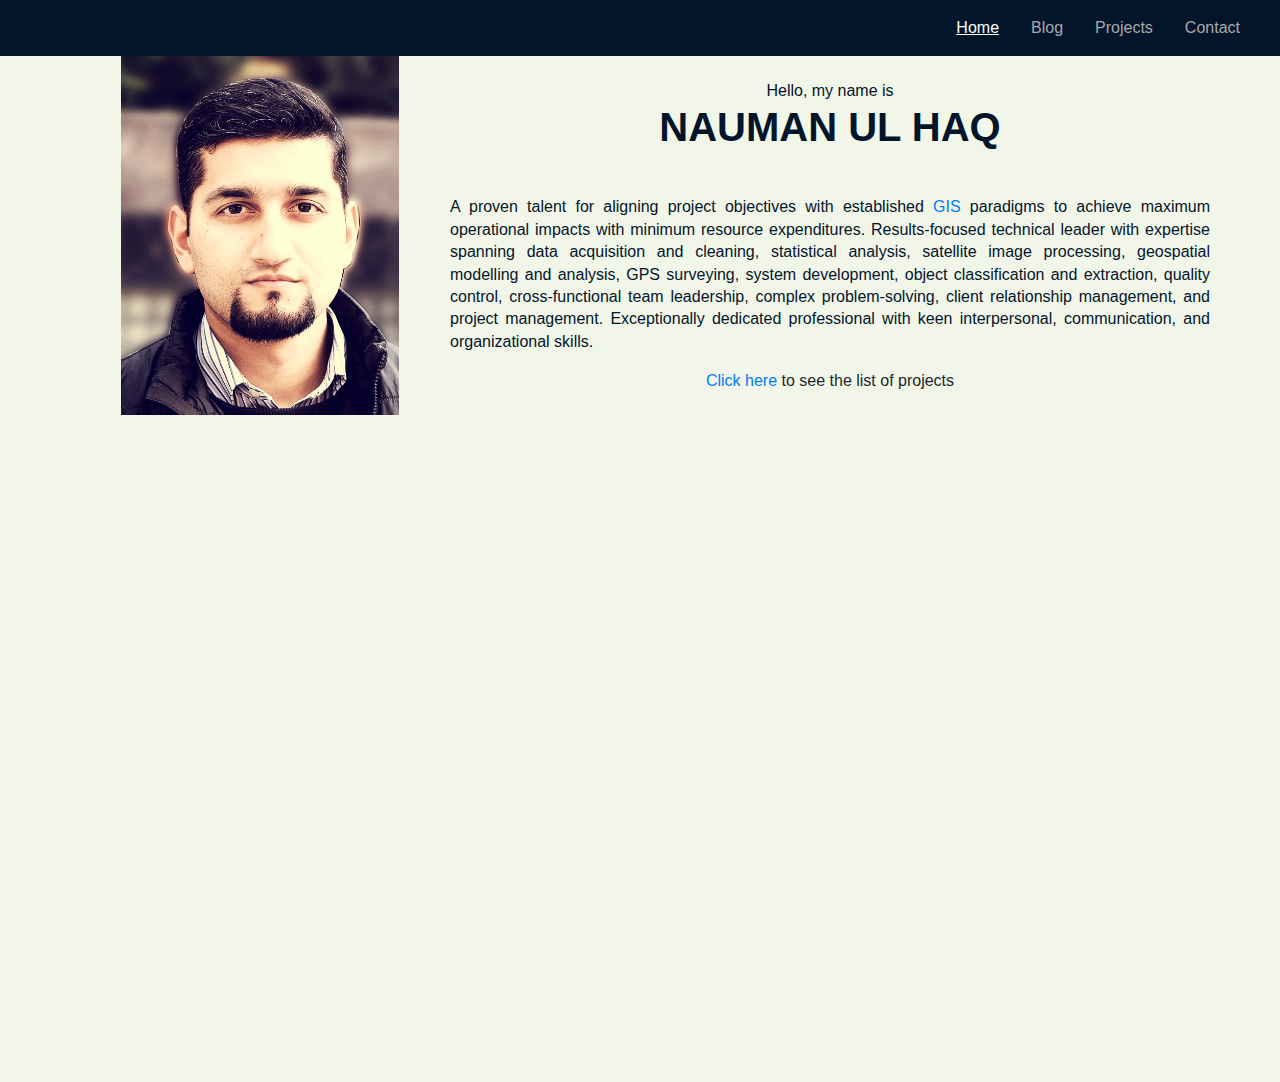
<file: index.html>
<!DOCTYPE html>
<html>
    <head>
        <title>My Profile</title>
        <meta charset="utf-8">
        <meta name="viewport" content="width=device-width, initial-scale=1">
        <script src="https://ajax.googleapis.com/ajax/libs/jquery/3.4.1/jquery.min.js"></script>
        <link rel="stylesheet" href="https://maxcdn.bootstrapcdn.com/bootstrap/4.4.1/css/bootstrap.min.css">
        <script src="https://code.jquery.com/jquery-3.2.1.slim.min.js" integrity="sha384-KJ3o2DKtIkvYIK3UENzmM7KCkRr/rE9/Qpg6aAZGJwFDMVNA/GpGFF93hXpG5KkN" crossorigin="anonymous"></script>
        <script src="https://cdnjs.cloudflare.com/ajax/libs/popper.js/1.12.3/umd/popper.min.js" integrity="sha384-vFJXuSJphROIrBnz7yo7oB41mKfc8JzQZiCq4NCceLEaO4IHwicKwpJf9c9IpFgh" crossorigin="anonymous"></script>
        <script src="https://maxcdn.bootstrapcdn.com/bootstrap/4.0.0-beta.2/js/bootstrap.min.js" integrity="sha384-alpBpkh1PFOepccYVYDB4do5UnbKysX5WZXm3XxPqe5iKTfUKjNkCk9SaVuEZflJ" crossorigin="anonymous"></script>
        <link rel="stylesheet" href="style.css">

        <style>
        @media only screen and (max-width: 768px){
          /* For mobile phones: */
          [class="hello"] {
            margin-top: 8%;
          }
        }
        </style>
    </head>

    <body>
      <nav class="navbar navbar-expand-md">
          <!-- <a class="navbar-brand" href="#">Portfolio</a> -->
          <button class="navbar-toggler navbar-dark" type="button" data-toggle="collapse" data-target="#collapsibleNavbar">
            <span class="navbar-toggler-icon"></span>
          </button>
          <div class="collapse navbar-collapse" id="collapsibleNavbar">
            <ul class="navbar-nav flex-row ml-md-auto d-md-flex">
              <li class="nav-item">
                <a class="nav-link active p-2" href="index.html">Home</a>
              </li>
              <li class="nav-item">
                <a class="nav-link p-2" href="blog.html">Blog</a>
              </li>
              <li class="nav-item">
                <a class="nav-link p-2" href="projects.html">Projects</a>
              </li>
              <li class="nav-item">
                <a class="nav-link p-2" href="contact.html">Contact</a>
              </li>
            </ul>
          </div>
      </nav>

      <div class="container">
        <div class="row">
          <div class="col-lg-4 col-md-4 col-sm-12 px-0 text">
            <img class="img-fluid image" src="index/Nauman_retouch_(3).jpg" alt="Nauman">
          </div>

          <div class="col-lg-8 col-md-8 col-sm-12 px-0 text">
            <p class ="hello"> Hello, my name is </p>
            <h1 class="name"><strong> NAUMAN UL HAQ </strong></h1>
            <p class="summary" style="text-align:justify"> A proven talent for aligning project objectives with established <a href="https://www.esri.com/en-us/what-is-gis/overview">GIS</a> paradigms to achieve maximum operational impacts with minimum resource expenditures. Results-focused technical leader with expertise spanning data acquisition and cleaning, statistical analysis, satellite image processing, geospatial modelling and analysis, GPS surveying, system development, object classification and extraction, quality control, cross-functional team leadership, complex problem-solving, client relationship management, and project management. Exceptionally dedicated professional with keen interpersonal, communication, and organizational skills. </p>
            <p><a href="projects.html">Click here</a> to see the list of projects</p>
          </div>
        </div>
      </div>
    </body>
</html>
</file>
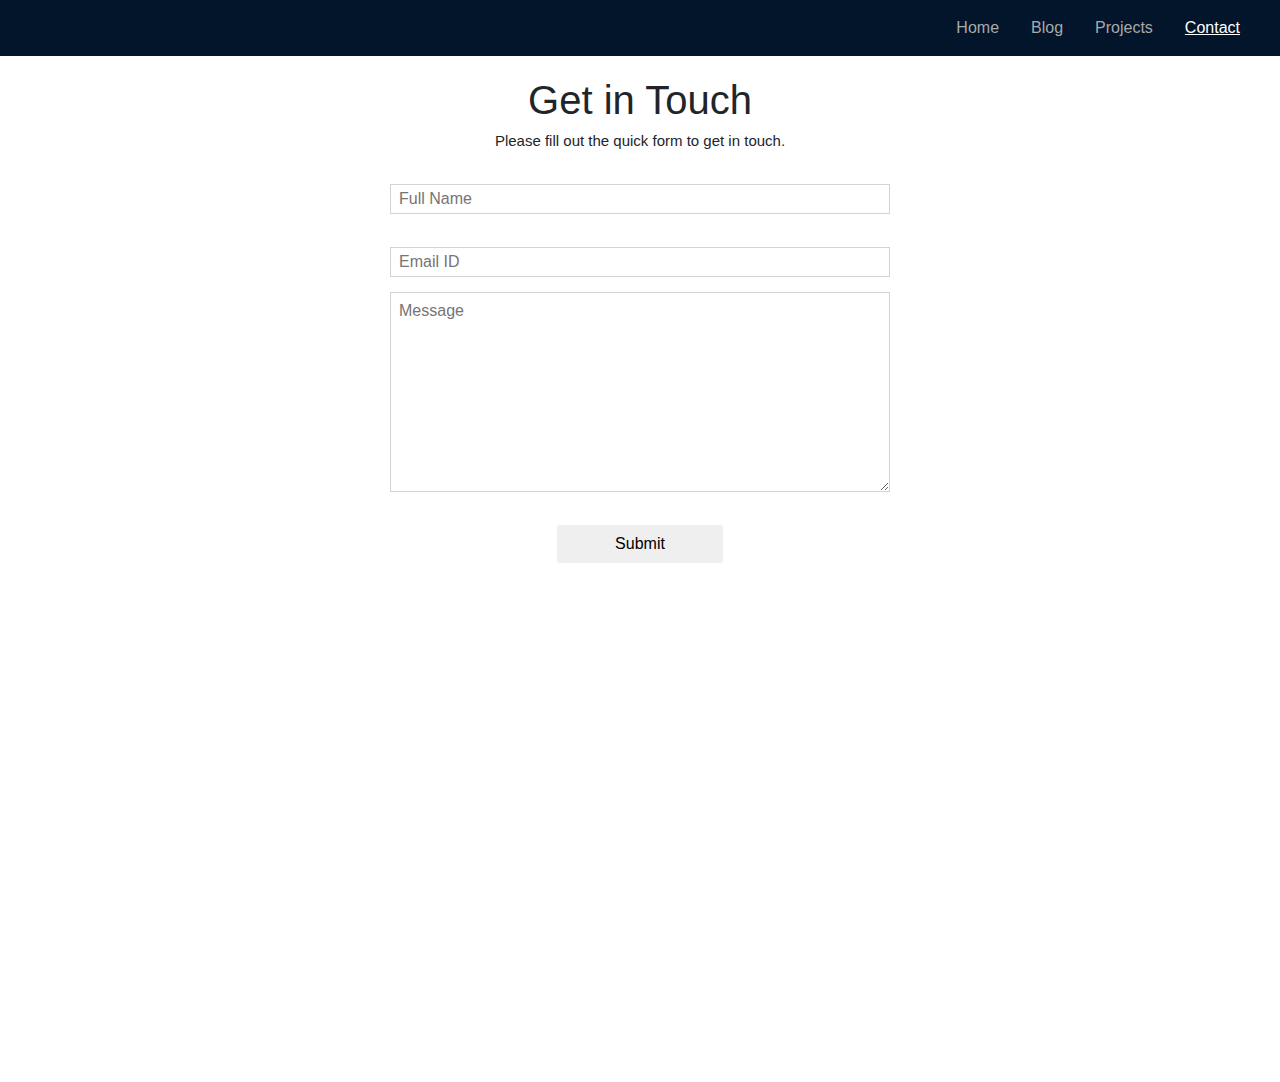
<file: contact.html>
<!DOCTYPE html>
<html>
    <head>
        <title>Contact</title>
        <meta name="viewport" content="width=device-width, initial-scale=1">
        <link rel="stylesheet" href="style.css">
        <script src="https://ajax.googleapis.com/ajax/libs/jquery/3.4.1/jquery.min.js"></script>
        <!-- <link rel="stylesheet" href="https://maxcdn.bootstrapcdn.com/bootstrap/4.4.1/css/bootstrap.min.css"> -->
        <script src="https://code.jquery.com/jquery-3.2.1.slim.min.js" integrity="sha384-KJ3o2DKtIkvYIK3UENzmM7KCkRr/rE9/Qpg6aAZGJwFDMVNA/GpGFF93hXpG5KkN" crossorigin="anonymous"></script>
        <script src="https://cdnjs.cloudflare.com/ajax/libs/popper.js/1.12.3/umd/popper.min.js" integrity="sha384-vFJXuSJphROIrBnz7yo7oB41mKfc8JzQZiCq4NCceLEaO4IHwicKwpJf9c9IpFgh" crossorigin="anonymous"></script>
        <script src="https://maxcdn.bootstrapcdn.com/bootstrap/4.0.0-beta.2/js/bootstrap.min.js" integrity="sha384-alpBpkh1PFOepccYVYDB4do5UnbKysX5WZXm3XxPqe5iKTfUKjNkCk9SaVuEZflJ" crossorigin="anonymous"></script>
        <link rel="stylesheet" href="https://maxcdn.bootstrapcdn.com/bootstrap/4.0.0/css/bootstrap.min.css" integrity="sha384-Gn5384xqQ1aoWXA+058RXPxPg6fy4IWvTNh0E263XmFcJlSAwiGgFAW/dAiS6JXm" crossorigin="anonymous">
        <script type="text/javascript">
          $(document).ready(function(){
            $('.btn').click(function(){
              $('.alert').show('fade');
              setTimeout(function(){
                $('.alert').hide('fade');
              },3000)
            })
          });
        </script>
    </head>

    <body>

      <nav class="navbar navbar-expand-md">
          <!-- <a class="navbar-brand" href="#">Portfolio</a> -->
          <button class="navbar-toggler navbar-dark" type="button" data-toggle="collapse" data-target="#collapsibleNavbar">
            <span class="navbar-toggler-icon"></span>
          </button>
          <div class="collapse navbar-collapse" id="collapsibleNavbar">
            <ul class="navbar-nav flex-row ml-md-auto d-md-flex">
              <li class="nav-item">
                <a class="nav-link p-2" href="index.html">Home</a>
              </li>
              <li class="nav-item">
                <a class="nav-link p-2" href="blog.html">Blog</a>
              </li>
              <li class="nav-item">
                <a class="nav-link p-2" href="projects.html">Projects</a>
              </li>
              <li class="nav-item">
                <a class="nav-link p-2 active" href="contact.html">Contact</a>
              </li>
            </ul>
          </div>
      </nav>

      <div class="container">
        <div class="row">
            <div class="contact col-lg-12 col-md-12 col-sm-12">
              <h1 class="c-h1"> Get in Touch <h1>
              <p class="c-p"> Please fill out the quick form to get in touch.</p>
              <form>
                <div><input class="c-name" name="name" type="text" placeholder="Full Name"></div>
                <div><input class="c-email" name="Email ID" type="email" placeholder="Email ID"></div>
                <div><textarea class="c-message" rows="5" cols="50" name="description" placeholder="Message"></textarea></div>
              </form>
              <button class="btn" type="button">Submit</button>
                <div class="alert alert-success alert-dismissable">
                  <a href="#" class="close" data-dismiss="alert">&times;</a>
                  Success! message sent successfully.
                </div>
            </div>
          </div>
        </div>
      </div>
    </body>
</html>
</file>
<file: style.css>
body {
  padding: 0;
  margin: 0;
  background: #f2f6e9; }

/*--- navigation bar ---*/
.navbar {
  background: #02152B; }

.nav-link {
  color: darkgrey;
  cursor: pointer; }

.nav-link {
  margin-right: 1em !important; }

.nav-link:hover {
  color: white; }

.navbar-collapse {
  justify-content: flex-end; }

.active {
  text-decoration: underline;
  color: white; }

/*--- text ---*/
.image {
  height: 35%; }

.col-md-4 image {
  height: 100%; }

.hello {
  color: #02152B;
  margin-bottom: 0%;
  margin-top: 3%; }

.name {
  color: #02152B;
  margin-bottom: 6%; }

.summary {
  color: #02152B;
  line-height: 140%; }

.col-sm-12 {
  margin-bottom: -90%; }

.text {
  text-align: center; }

.contact {
  text-align: center;
  margin-top: 20px; }

.c-p {
  font-size: 15px; }

.btn {
  border: 1px solid #C9CBCE;
  width: 15%; }

.btn:hover {
  background-color: #02152B;
  color: white; }

/*--- SCSS Inheritance ---*/
.c-name, .c-email, .c-message {
  margin-bottom: 15px;
  font-size: 16px;
  border: 1px solid #D3D3D3;
  padding: 8px; }

.c-name, .c-email {
  height: 30px;
  width: 500px; }

.c-message {
  height: 200px;
  width: 500px; }

/*--- alert component of bootstrap ---*/
.alert {
  display: none;
  font-size: 16px;
  margin-top: 1%; }

thead {
  background-color: darkgrey; }

.table, th, td {
  border: 1px solid white;
  border-right: none;
  border-left: none;
  margin-top: 2.5%; }
  .table .GEE, th .GEE, td .GEE {
    background-color: lightgrey; }

/*--- SCSS nesting ---*/
.nested ol {
  color: black; }
.nested ul {
  color: #696969; }

.blog_header {
  text-align: center;
  font-size: 30px;
  margin-top: 10px;
  background: white;
  padding: 30px; }

.blogrow {
  margin-top: 110px;
  padding-left: 90px; }

.leftcolumn, .midcolumn, .rightcolumn {
  float: left;
  width: 30%;
  padding-left: 20px; }

.card {
  background-color: white;
  padding: 10px;
  margin-top: 20px; }

.fakeimg {
  background: lightgrey;
  margin-bottom: 2px; }

.blog_desc {
  font-size: 13px; }

.card:hover {
  cursor: pointer;
  border-color: #02152B;
  border-width: 1px; }

/*# sourceMappingURL=style.css.map */
</file>
